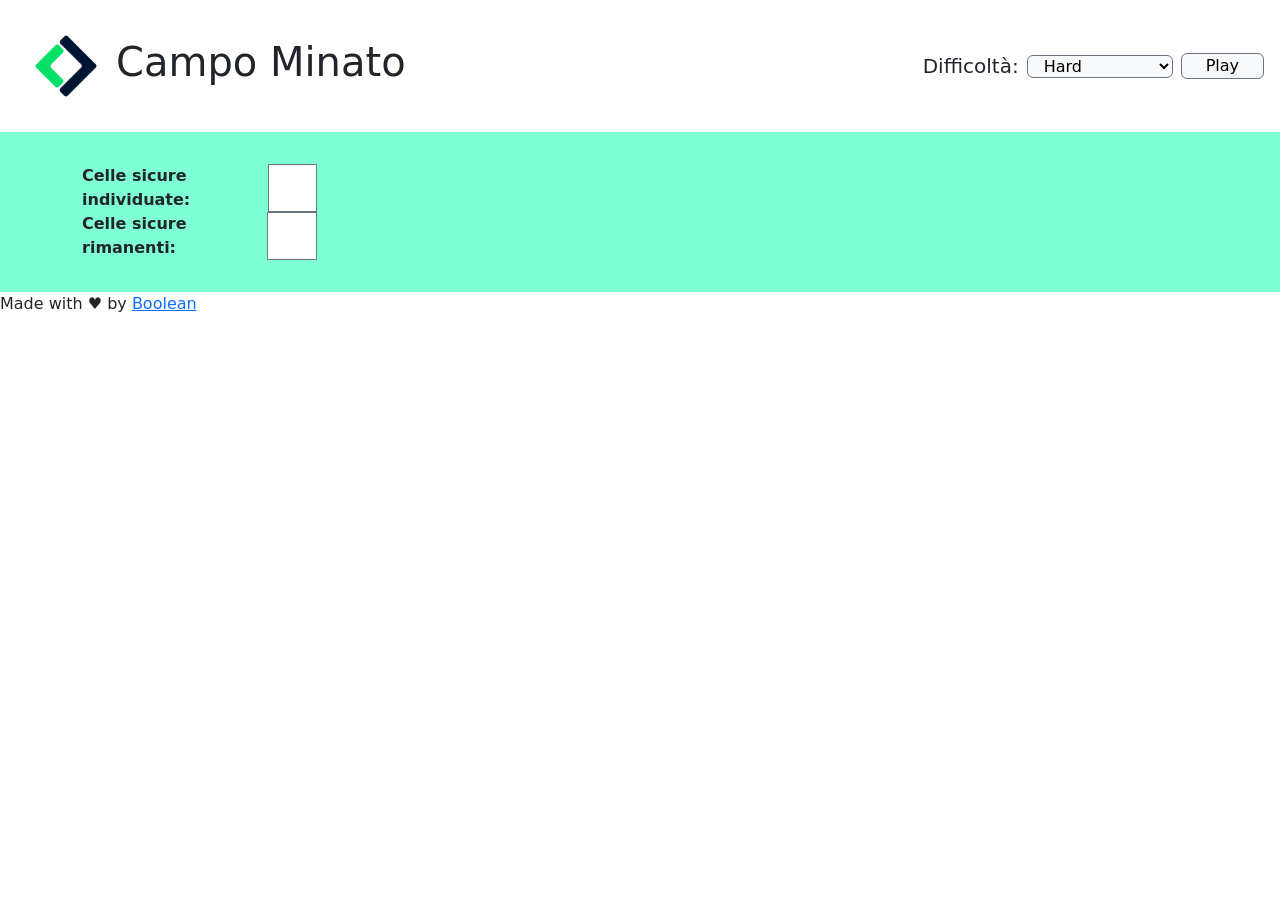
<file: index.html>
<!DOCTYPE html>
<html lang="en">
    <head>
        <meta charset="UTF-8">
        <meta http-equiv="X-UA-Compatible" content="IE=edge">
        <meta name="viewport" content="width=device-width, initial-scale=1.0">
        <!-- font-awesome -->
        <link rel="stylesheet" href="https://cdnjs.cloudflare.com/ajax/libs/font-awesome/6.2.1/css/all.min.css" integrity="sha512-MV7K8+y+gLIBoVD59lQIYicR65iaqukzvf/nwasF0nqhPay5w/9lJmVM2hMDcnK1OnMGCdVK+iQrJ7lzPJQd1w==" crossorigin="anonymous" referrerpolicy="no-referrer" />
        <!-- my style css -->
        <link rel="stylesheet" href="./assets/css/style.css">
        <link rel="stylesheet" href="./assets/css/debug.css">
        <!-- bootstrap css -->
        <link href="https://cdn.jsdelivr.net/npm/bootstrap@5.2.3/dist/css/bootstrap.min.css" rel="stylesheet" integrity="sha384-rbsA2VBKQhggwzxH7pPCaAqO46MgnOM80zW1RWuH61DGLwZJEdK2Kadq2F9CUG65" crossorigin="anonymous">
        <title>Campominato</title>
    </head>
    <body class="">

        <header id="app_header">
            <nav class="navbar bg-white jc-sb p-3">
                <div class="d-flex align-items-center">
                    <img src="./assets/img/mobile-logo.png" alt="" height="100">
                    <h1 class="">Campo Minato</h1>
                </div>
                <!-- ./container-fluid -->

                <div class="d-flex align-items-center gap-2 fs-5">
                    <label for="difficulty" class="">Difficoltà:</label>
                    <select id="difficulty" class="text-start btn btn-light border border-secondary pe-5 py-0">
                        <option value="10">Hard</option>
                        <option value="9">Medium</option>
                        <option value="7">Easy</option>
                    </select>
                    <button id="btn_play" type="click" class="btn btn-light border border-secondary px-4 py-0">Play</button>
                </div>

            </nav>
            <!-- ./navbar -->
        </header>
        <!-- /#app_header -->

        <main id="app_main">
            <div class="container py-3">
                <div class="ms_info py-3">
                    <div class="d-flex gap-1 justify-content-between" style="width: 235px;">
                        <div class="fw-bold">Celle sicure individuate:</div>
                        <div id="count_clicked_cells" class="border border-secondary bg-white px-3" style="width:52px;"></div>
                    </div>
                    <div class="d-flex gap-1 justify-content-between" style="width: 235px;">
                        <div class="fw-bold">Celle sicure rimanenti:</div>
                        <div id="count_missing_cells" class="border border-secondary bg-white px-3" style="width:52px;"></div>
                    </div>
                </div>
                <!-- /.ms_info -->


                <div class="row">

                </div>
                <!-- /.row -->
                <h1 class="endgame win">
                </h1>
            </div>
            <!-- /.container -->
        </main>
        <!-- /#app_main -->

        <footer id="app_footer">
            <p>Made with &hearts; by <a href="#">Boolean</a></p>
        </footer>
        <!-- /#app_footer -->

        <!-- javascript -->
        <script src="./assets/js/main.js"></script>
        <!-- Bootstrap javascript -->
        <script src="https://cdn.jsdelivr.net/npm/bootstrap@5.2.3/dist/js/bootstrap.bundle.min.js" integrity="sha384-kenU1KFdBIe4zVF0s0G1M5b4hcpxyD9F7jL+jjXkk+Q2h455rYXK/7HAuoJl+0I4" crossorigin="anonymous"></script>
    </body>
</html>
</file>
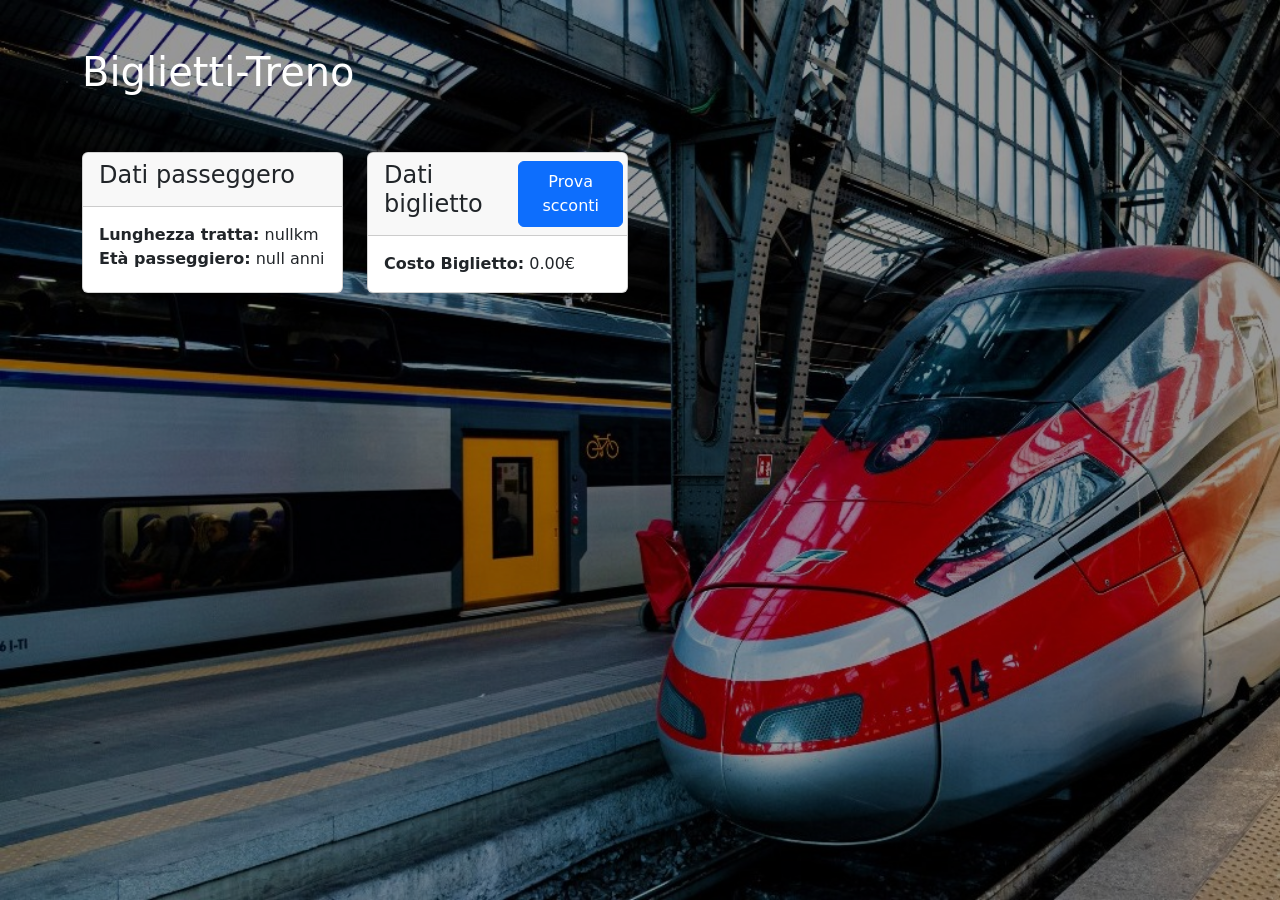
<file: 01-biglietto-treno/index.html>
<!DOCTYPE html>
<html lang="en">
    <head>
        <meta charset="UTF-8">
        <meta http-equiv="X-UA-Compatible" content="IE=edge">
        <meta name="viewport" content="width=device-width, initial-scale=1.0">
        <!-- bootstrap css -->
        <link href="https://cdn.jsdelivr.net/npm/bootstrap@5.2.3/dist/css/bootstrap.min.css" rel="stylesheet" integrity="sha384-rbsA2VBKQhggwzxH7pPCaAqO46MgnOM80zW1RWuH61DGLwZJEdK2Kadq2F9CUG65" crossorigin="anonymous">
        <link rel="stylesheet" href="./assets/css/style.css">
        <title>Biglietti-Treno</title>
    </head>
    <body>
        <div class="layover">
            <div class="container">
                <h1 class="text-white py-5">Biglietti-Treno</h1>
                <div class="row">
                    <div class="col-3">
                        <div class="card h-100">
                            <div class="card-header">
                                <h4>Dati passeggero</h4>
                            </div>
                            <!-- /.card-header -->

                            <div class="card-body">
                                <div class="km">
                                    <span class="fw-bold">Lunghezza tratta:</span>
                                    <span id="kmSet_box"></span>
                                </div>
                                <!-- /.km -->

                                <div class="age">
                                    <span class="fw-bold">Età passeggiero:</span>
                                    <span id="ageUser_box"></span>
                                </div>
                            </div>
                            <!-- /.card-body -->
                        </div>
                        <!-- /.card -->
                    </div>
                    <!-- /.col-3 -->

                    <div class="col-3">
                        <div class="card h-100">
                            <div class="card-header">
                                <div class="row">
                                    <h4 class="col-7">Dati biglietto</h4>
                                    <button class="btn btn-primary col-5" type="button" data-bs-toggle="collapse" data-bs-target="#collapseDiscount" aria-expanded="false" aria-controls="collapseDiscount">
                                        Prova scconti
                                    </button>
                                    <!-- /.button (collapseDiscount) -->
                                </div>
                                <!-- /.row -->
                            </div>
                            <!-- /.card-header -->

                            <div class="card-body">
                                <div class="ticket_bill">
                                    <span class="fw-bold">Costo Biglietto:</span>
                                    <span id="ticketBill_box"></span>
                                </div>
                                <!-- /.ticket_bill -->

                                <div class="collapse" id="collapseDiscount">
                                    <div id="discount_type" class="fw-bold text-danger"></div>
                                    <span class="fw-bold">Biglietto scontato:</span>
                                    <span id="ticketBill_discount_box"></span>
                                </div>
                                <!-- /#collapseDiscount -->

                            </div>
                            <!-- /.card-body -->
                        </div>
                        <!-- /.card -->
                    </div>
                    <!-- /.col-3 -->

                </div>
                <!-- /.row -->

                <!-- /.age -->

            </div>
            <!-- /.container -->
        </div>
        <!-- /.layover -->


        <!-- javascript -->
        <script src="./assets/js/main.js"></script>
        <!-- Bootstrap javascript -->
        <script src="https://cdn.jsdelivr.net/npm/bootstrap@5.2.3/dist/js/bootstrap.bundle.min.js" integrity="sha384-kenU1KFdBIe4zVF0s0G1M5b4hcpxyD9F7jL+jjXkk+Q2h455rYXK/7HAuoJl+0I4" crossorigin="anonymous"></script>
    </body>
</html>
</file>
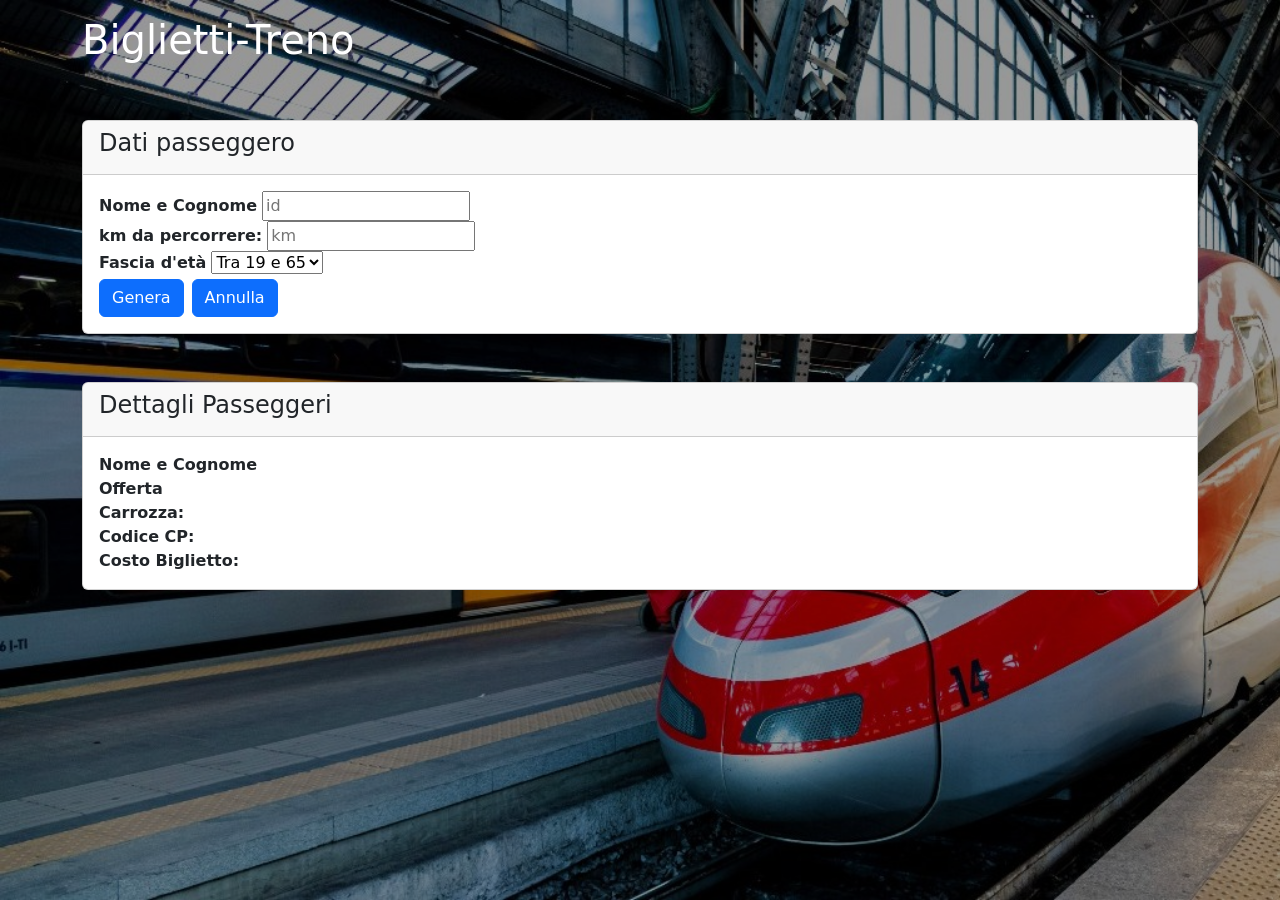
<file: 02-biglietto-treno-form/index.html>
<!DOCTYPE html>
<html lang="en">
    <head>
        <meta charset="UTF-8">
        <meta http-equiv="X-UA-Compatible" content="IE=edge">
        <meta name="viewport" content="width=device-width, initial-scale=1.0">
        <!-- bootstrap css -->
        <link href="https://cdn.jsdelivr.net/npm/bootstrap@5.2.3/dist/css/bootstrap.min.css" rel="stylesheet" integrity="sha384-rbsA2VBKQhggwzxH7pPCaAqO46MgnOM80zW1RWuH61DGLwZJEdK2Kadq2F9CUG65" crossorigin="anonymous">
        <link rel="stylesheet" href="./assets/css/style.css">
        <title>Biglietti-Treno</title>
    </head>
    <body>
        <div class="layover">
            <div class="container">
                <h1 class="text-white pt-3">Biglietti-Treno</h1>
                <div class="row">
                    <div class="col-12">
                        <div class="card mt-5">
                            <div class="card-header">
                                <h4>Dati passeggero</h4>
                            </div>
                            <!-- /.card-header -->

                            <div class="card-body">
                                <form action="">
                                    <div class="id_user">
                                        <span class="fw-bold">Nome e Cognome</span>
                                        <input id="id_input" type="text" placeholder="id">
                                    </div>
                                    <!-- /.id_user -->

                                    <div class="km">
                                        <span class="fw-bold">km da percorrere:</span>
                                        <input id="km_input" type="text" placeholder="km">
                                    </div>
                                    <!-- /.km -->

                                    <div class="age">
                                        <label for="age_select" class="fw-bold">Fascia d'età</label>
                                        <select id="age_select">
                                            <option value="19">Tra 19 e 65</option>
                                            <option value="8">Under 18</option>
                                            <option value="65">Over 65</option>
                                        </select>
                                    </div>

                                    <div class="buttons row row-cols-auto gx-2 mt-1">
                                        <div class="col">
                                            <button id="generate" class="btn btn-primary" type="button">
                                                Genera
                                            </button>
                                        </div>
                                        <!-- /.col -->

                                        <div class="col">
                                            <button id="cancel" class="btn btn-primary" type="button">
                                                Annulla
                                            </button>
                                        </div>
                                        <!-- /.col -->

                                    </div>
                                    <!-- /.buttons (row)-->
                                </form>
                            </div>
                            <!-- /.card-body -->
                        </div>
                        <!-- /.card -->
                    </div>
                    <!-- /.col-12 -->

                    <div class="col-12">
                        <div class="card mt-5">
                            <div class="card-header">
                                <h4 class="col-7">Dettagli Passeggeri</h4>
                            </div>
                            <!-- /.card-header -->

                            <div class="card-body">
                                <div class="id_user">
                                    <span class="fw-bold">Nome e Cognome</span>
                                    <span id="id_output"></span>
                                </div>
                                <!-- /.id_user -->

                                <div class="offer">
                                    <span class="fw-bold">Offerta</span>
                                    <span id="offer_box"></span>
                                </div>
                                <!-- /.id_user -->

                                <div class="carriage">
                                    <span class="fw-bold">Carrozza:</span>
                                    <span id="carriage_box"></span>
                                </div>
                                <!-- /.carriage -->

                                <div class="cp">
                                    <span class="fw-bold">Codice CP:</span>
                                    <span id="cp_box"></span>
                                </div>
                                <!-- /.cp -->

                                <div class="ticket">
                                    <span class="fw-bold">Costo Biglietto:</span>
                                    <span id="ticket_box"></span>
                                </div>
                                <!-- /.ticket -->

                            </div>
                            <!-- /.card-body -->
                        </div>
                        <!-- /.card -->
                    </div>
                    <!-- /.col-3 -->

                </div>
                <!-- /.row -->

                <!-- /.age -->

            </div>
            <!-- /.container -->
        </div>
        <!-- /.layover -->


        <!-- javascript -->
        <script src="./assets/js/main.js"></script>
        <!-- Bootstrap javascript -->
        <script src="https://cdn.jsdelivr.net/npm/bootstrap@5.2.3/dist/js/bootstrap.bundle.min.js" integrity="sha384-kenU1KFdBIe4zVF0s0G1M5b4hcpxyD9F7jL+jjXkk+Q2h455rYXK/7HAuoJl+0I4" crossorigin="anonymous"></script>
    </body>
</html>
</file>
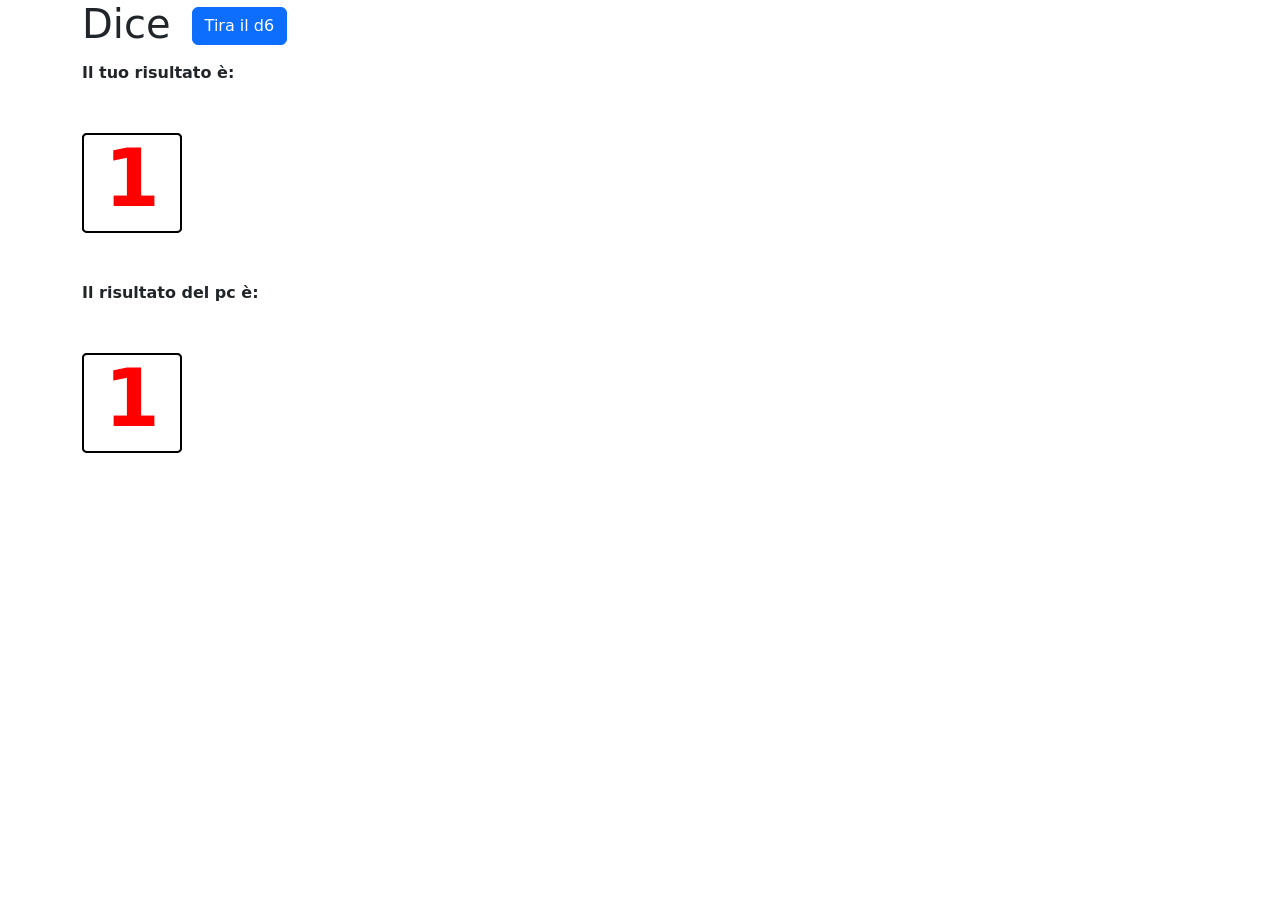
<file: 04-dice/index.html>
<!DOCTYPE html>
<html lang="en">
  <head>
    <meta charset="UTF-8">
    <meta http-equiv="X-UA-Compatible" content="IE=edge">
    <meta name="viewport" content="width=device-width, initial-scale=1.0">
    <!-- my style css -->
    <link rel="stylesheet" href="./assets/css/style.css">
    <!-- bootstrap css -->
    <link href="https://cdn.jsdelivr.net/npm/bootstrap@5.2.3/dist/css/bootstrap.min.css" rel="stylesheet" integrity="sha384-rbsA2VBKQhggwzxH7pPCaAqO46MgnOM80zW1RWuH61DGLwZJEdK2Kadq2F9CUG65" crossorigin="anonymous">
    <title>Dice</title>
  </head>
  <body class="">
    <div class="container">
      <h1 class="status mb-3 me-3 d-inline">Dice</h1>
      <button id="btn_roll" type="click" class="btn btn-primary d-inline mb-3">Tira il d6</button>

      <div>
        <span class="fw-bold">Il tuo risultato è: </span>
        <span class="my_dice_box"></span>
        <div id='my_dice' class="dice dice-one my-5">
          <div id="dice-one-side-one" class='side'>1</div>
          <div id="dice-one-side-two" class='side'>2</div>
          <div id="dice-one-side-three" class='side'>3</div>
          <div id="dice-one-side-four" class='side'>4</div>
          <div id="dice-one-side-five" class='side'>5</div>
          <div id="dice-one-side-six" class='side'>6</div>
        </div>
      </div>

      <div>
        <span class="fw-bold">Il risultato del pc è: </span>
        <span class="ai_dice_box"></span>
        <div id='ai_dice' class="dice dice-two my-5">
          <div id="dice-one-side-one" class='side'>1</div>
          <div id="dice-one-side-two" class='side'>2</div>
          <div id="dice-one-side-three" class='side'>3</div>
          <div id="dice-one-side-four" class='side'>4</div>
          <div id="dice-one-side-five" class='side'>5</div>
          <div id="dice-one-side-six" class='side'>6</div>
        </div>
      </div>
      <div id="winner"></div>






    </div>
    <!-- /.container -->






    <!-- javascript -->
    <script src="./assets/js/main.js"></script>
    <!-- Bootstrap javascript -->
    <script src="https://cdn.jsdelivr.net/npm/bootstrap@5.2.3/dist/js/bootstrap.bundle.min.js" integrity="sha384-kenU1KFdBIe4zVF0s0G1M5b4hcpxyD9F7jL+jjXkk+Q2h455rYXK/7HAuoJl+0I4" crossorigin="anonymous"></script>
  </body>
</html>
</file>
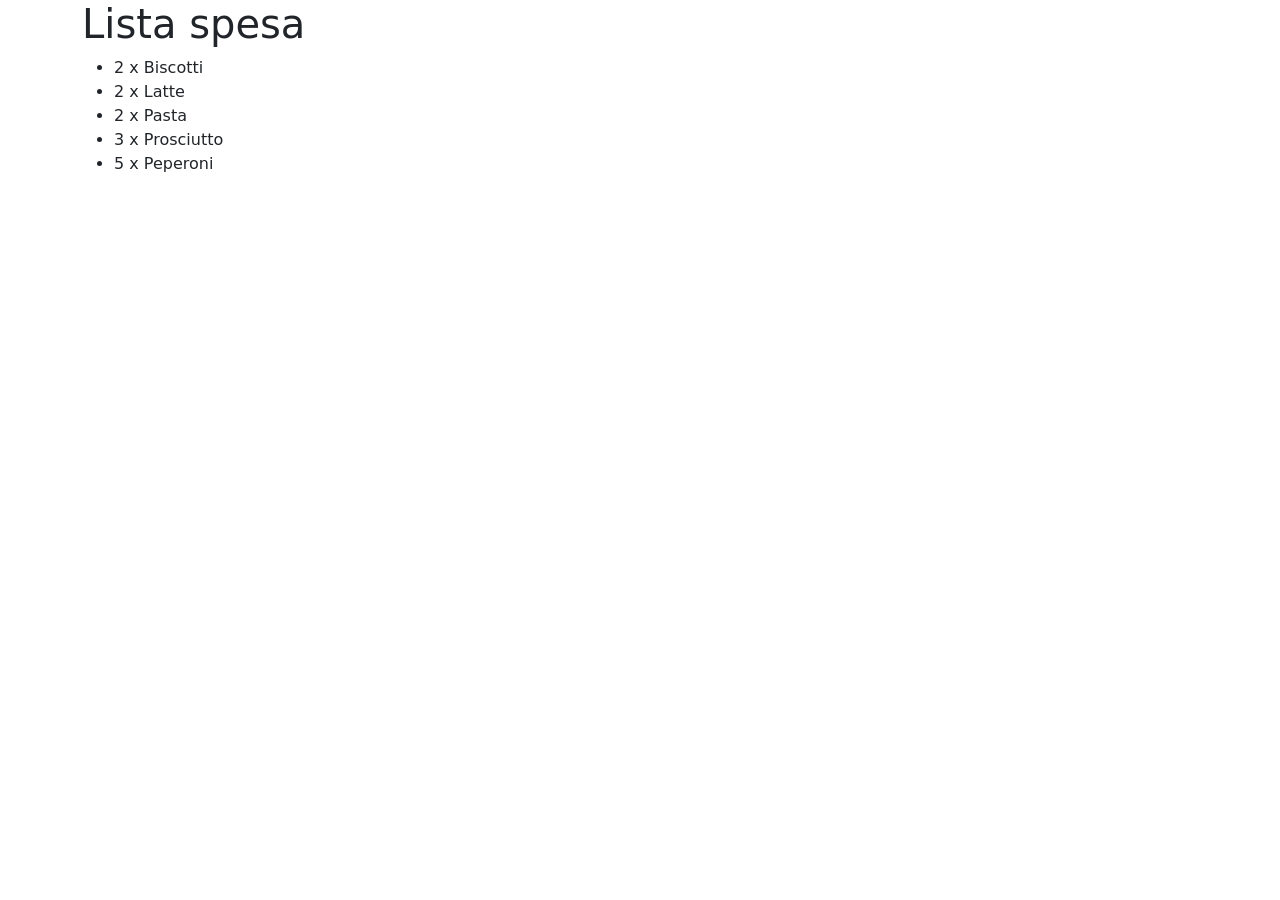
<file: 06-lista-spesa/index.html>
<!DOCTYPE html>
<html lang="en">
    <head>
        <meta charset="UTF-8">
        <meta http-equiv="X-UA-Compatible" content="IE=edge">
        <meta name="viewport" content="width=device-width, initial-scale=1.0">
        <!-- font-awesome -->
        <link rel="stylesheet" href="https://cdnjs.cloudflare.com/ajax/libs/font-awesome/6.2.1/css/all.min.css" integrity="sha512-MV7K8+y+gLIBoVD59lQIYicR65iaqukzvf/nwasF0nqhPay5w/9lJmVM2hMDcnK1OnMGCdVK+iQrJ7lzPJQd1w==" crossorigin="anonymous" referrerpolicy="no-referrer" />
        <!-- my style css -->
        <link rel="stylesheet" href="./assets/css/style.css">
        <!-- bootstrap css -->
        <link href="https://cdn.jsdelivr.net/npm/bootstrap@5.2.3/dist/css/bootstrap.min.css" rel="stylesheet" integrity="sha384-rbsA2VBKQhggwzxH7pPCaAqO46MgnOM80zW1RWuH61DGLwZJEdK2Kadq2F9CUG65" crossorigin="anonymous">
        <title>Lista-spesa</title>
    </head>
    <body>
        <div class="container">
            <h1>Lista spesa</h1>

            <ul class="shop_list">

            </ul>

        </div>
        <!-- /.container -->

        <!-- javascript -->
        <script src="./assets/js/main.js"></script>
        <!-- Bootstrap javascript -->
        <script src="https://cdn.jsdelivr.net/npm/bootstrap@5.2.3/dist/js/bootstrap.bundle.min.js" integrity="sha384-kenU1KFdBIe4zVF0s0G1M5b4hcpxyD9F7jL+jjXkk+Q2h455rYXK/7HAuoJl+0I4" crossorigin="anonymous"></script>
    </body>
</html>
</file>
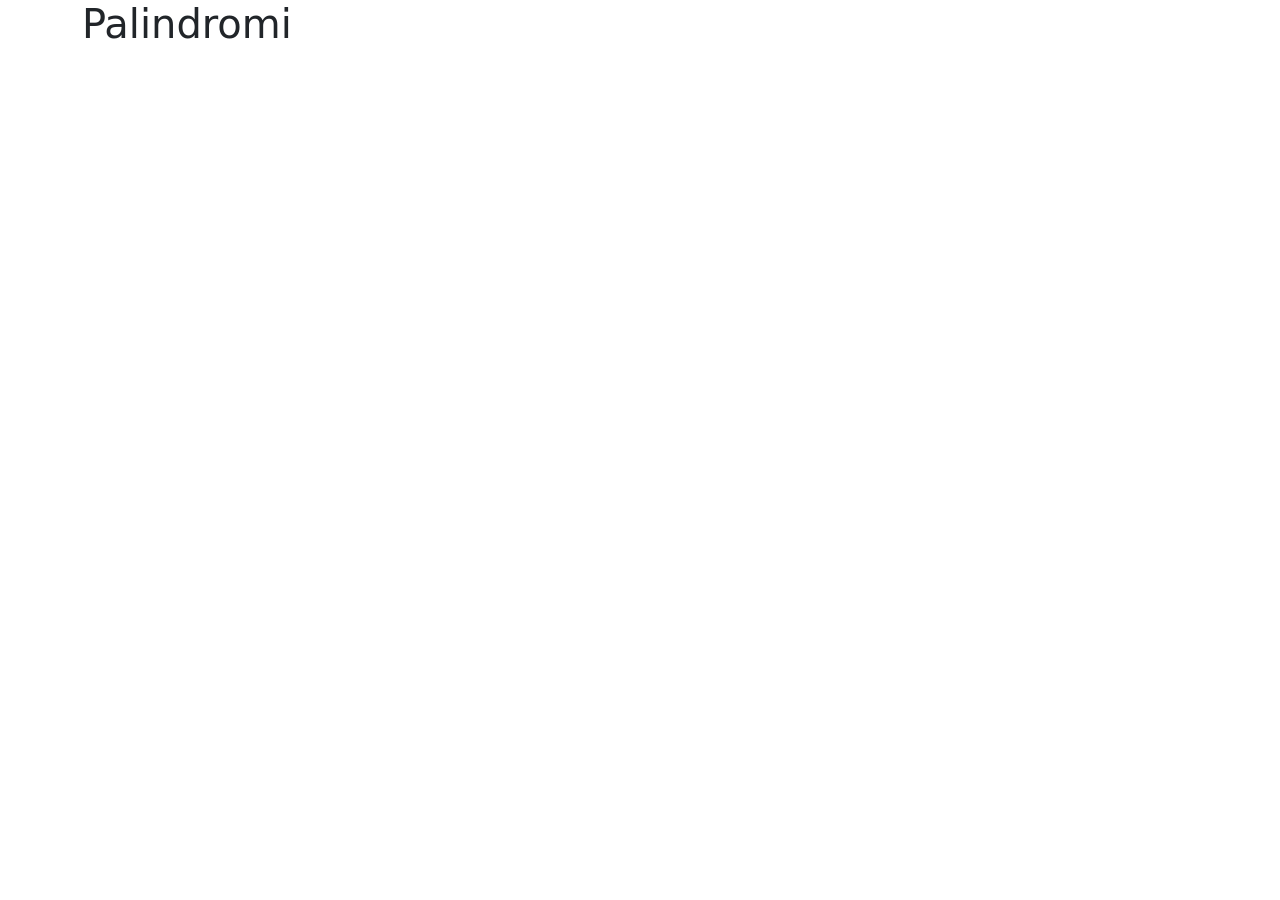
<file: 08-pali/index.html>
<!DOCTYPE html>
<html lang="en">
    <head>
        <meta charset="UTF-8">
        <meta http-equiv="X-UA-Compatible" content="IE=edge">
        <meta name="viewport" content="width=device-width, initial-scale=1.0">
        <!-- font-awesome -->
        <link rel="stylesheet" href="https://cdnjs.cloudflare.com/ajax/libs/font-awesome/6.2.1/css/all.min.css" integrity="sha512-MV7K8+y+gLIBoVD59lQIYicR65iaqukzvf/nwasF0nqhPay5w/9lJmVM2hMDcnK1OnMGCdVK+iQrJ7lzPJQd1w==" crossorigin="anonymous" referrerpolicy="no-referrer" />
        <!-- my style css -->
        <link rel="stylesheet" href="./assets/css/style.css">
        <!-- bootstrap css -->
        <link href="https://cdn.jsdelivr.net/npm/bootstrap@5.2.3/dist/css/bootstrap.min.css" rel="stylesheet" integrity="sha384-rbsA2VBKQhggwzxH7pPCaAqO46MgnOM80zW1RWuH61DGLwZJEdK2Kadq2F9CUG65" crossorigin="anonymous">
        <title>Palindromi</title>
    </head>
    <body>
        <div class="container">
            <h1>Palindromi</h1>


        </div>
        <!-- /.container -->

        <!-- javascript -->
        <script src="./assets/js/main.js"></script>
        <!-- Bootstrap javascript -->
        <script src="https://cdn.jsdelivr.net/npm/bootstrap@5.2.3/dist/js/bootstrap.bundle.min.js" integrity="sha384-kenU1KFdBIe4zVF0s0G1M5b4hcpxyD9F7jL+jjXkk+Q2h455rYXK/7HAuoJl+0I4" crossorigin="anonymous"></script>
    </body>
</html>
</file>
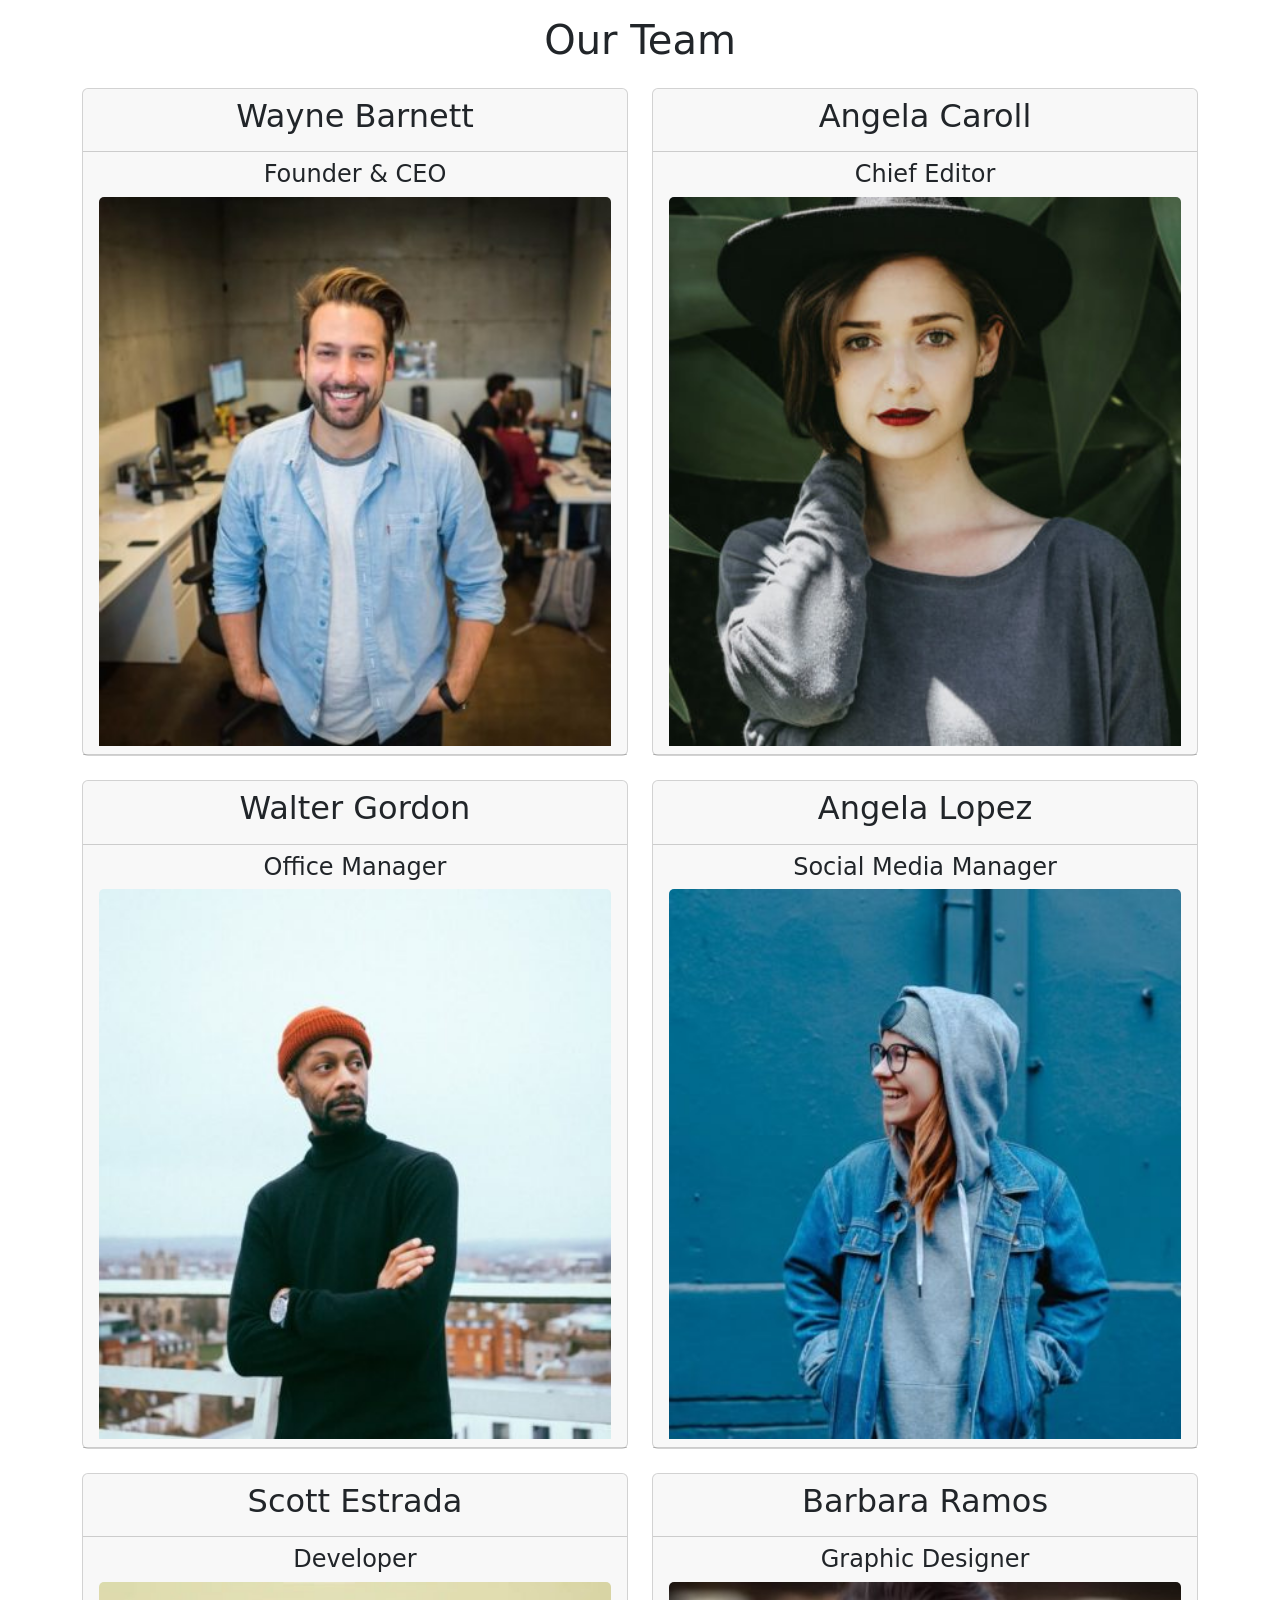
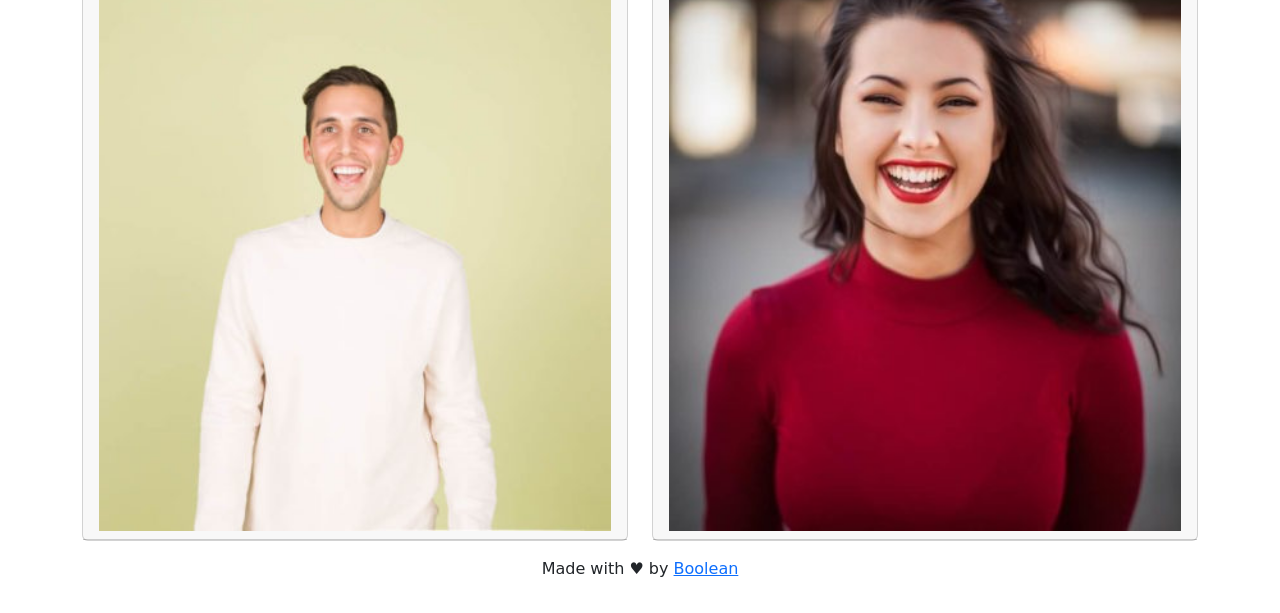
<file: 09-our-team/index.html>
<!DOCTYPE html>
<html lang="en">
    <head>
        <meta charset="UTF-8">
        <meta http-equiv="X-UA-Compatible" content="IE=edge">
        <meta name="viewport" content="width=device-width, initial-scale=1.0">
        <!-- font-awesome -->
        <link rel="stylesheet" href="https://cdnjs.cloudflare.com/ajax/libs/font-awesome/6.2.1/css/all.min.css" integrity="sha512-MV7K8+y+gLIBoVD59lQIYicR65iaqukzvf/nwasF0nqhPay5w/9lJmVM2hMDcnK1OnMGCdVK+iQrJ7lzPJQd1w==" crossorigin="anonymous" referrerpolicy="no-referrer" />
        <!-- my style css -->
        <link rel="stylesheet" href="./assets/css/style.css">
        <!-- bootstrap css -->
        <link href="https://cdn.jsdelivr.net/npm/bootstrap@5.2.3/dist/css/bootstrap.min.css" rel="stylesheet" integrity="sha384-rbsA2VBKQhggwzxH7pPCaAqO46MgnOM80zW1RWuH61DGLwZJEdK2Kadq2F9CUG65" crossorigin="anonymous">
        <title>Our-Team</title>
    </head>
    <body class="">
        <header id="app_header" class="p-3 text-center">
            <h1>Our Team</h1>
        </header>
        <!-- /#app_header -->

        <main id="app_main">
            <div class="container">
                <div class="row g-4">

                </div>
                <!-- /.row -->

            </div>
            <!-- /.container -->
        </main>
        <!-- /#app_main -->

        <footer id="app_footer" class="p-3 text-center">
            <p>Made with &hearts; by <a href="#">Boolean</a></p>
        </footer>
        <!-- /#app_footer -->

        <!-- javascript -->
        <script src="./assets/js/main.js"></script>
        <!-- Bootstrap javascript -->
        <script src="https://cdn.jsdelivr.net/npm/bootstrap@5.2.3/dist/js/bootstrap.bundle.min.js" integrity="sha384-kenU1KFdBIe4zVF0s0G1M5b4hcpxyD9F7jL+jjXkk+Q2h455rYXK/7HAuoJl+0I4" crossorigin="anonymous"></script>
    </body>
</html>
</file>
<file: assets/css/style.css>
:root {
    --cm_primary: #7FFFD4;
}

#app_main {
    background-color: var(--cm_primary);
    position: relative;
}

#app_main .ms_cell {
    border: 1px solid black;
    aspect-ratio: 1/1;
    color: white;
    font-size: 4rem;
    /* The following line are for center text     */
    text-align: center;
    display: flex;
    justify-content: center;
    align-content: center;
    flex-direction: column;
}

#app_main .ms_line_10 {
    width: calc(100%/10);
}

#app_main .ms_line_9 {
    width: calc(100%/9);
}

#app_main .ms_line_7 {
    width: calc(100%/7);
}

#app_main .ms_cell_bomb {
    display: block;
}

#app_main .endgame {
    display: none;
    position: absolute;
    top: 25%;
    left: 50%;
    transform: translate(-50%, -50%) scale(2);
    animation: goes_down 2s linear, pulse 4s 2s linear infinite;
    font-weight: bold;
}


@keyframes goes_down {
    0% {
        top: 0%;
    }

    100% {
        top: 25%;
    }
}

@keyframes pulse {
    0% {
        transform: translate(-50%, -50%) scale(2);
    }

    50% {
        transform: translate(-50%, -50%) scale(3);
    }

    100% {
        transform: translate(-50%, -50%) scale(2);
    }
}




.exploded {
    background-image: url("../img/explosion.gif");
    background-size: contain;
}
</file>
<file: assets/css/debug.css>
/* #region Debug ...........................*/
/* Il background-color lo metto in style.css */
.debug * {
    border: 1px dashed red;
}

/* #region Grid ............................ */
.debug .container {
    background-color: green;
    padding: 0.1rem;
}

.debug .row {
    background-color: yellow;
    padding: 0.1rem;
}

.debug [class^="col_"] {
    background-color: aqua;
    padding: 0.1rem;
}

/* #endregion Grid ......................... */
/* #region common ...........................*/
.debug header {
    padding: 1rem;
}

.debug main {
    padding: 1rem;
}

.debug section {
    padding: 1rem;
}

.debug footer {
    padding: 1rem;
}

/* #endregion common ....................... */
/* #endregion Debug ........................ */
</file>
<file: 01-biglietto-treno/assets/css/style.css>
body {
    background-image: url("../img/train-bg.jpg");
    background-size: cover;
}

.layover {
    background-color: rgb(0, 0, 0, 0.4);
    height: 100vh;
}
</file>
<file: 02-biglietto-treno-form/assets/css/style.css>
body {
    background-image: url("../img/train-bg.jpg");
    background-size: cover;
}

.layover {
    background-color: rgb(0, 0, 0, 0.4);
    height: 100vh;
}
</file>
<file: 04-dice/assets/css/style.css>
.debug * {
  border: 1px red dashed;
}

:root {
  --d_side2_rotate_x: 270deg;
  --d_side3_rotate_y: 90deg;
  --d_side4_rotate_y: 270deg;
  --d_side5_rotate_x: 90deg;
  --d_side6_rotate_y: 180deg;
}

.dice {
  width: 100px;
  height: 100px;
  transform-style: preserve-3d;
  transition: transform 1s;
}

.side {
  position: absolute;
  background-color: #ffF;
  border-radius: 5px;
  width: 100px;
  height: 100px;
  border: 2px solid #000000;
  text-align: center;
  color: red;
  font-size: 5rem;
  line-height: 110%;
  font-weight: 600;
}

/* #region Describe d6 in 3D ===================*/
.side:nth-child(1) {
  transform: translateZ(3rem);
}

.side:nth-child(2) {
  transform: rotateX(var(--d_side2_rotate_x)) translateZ(3rem);
}

.side:nth-child(3) {
  transform: rotateY(var(--d_side3_rotate_y)) translateZ(3rem);
}

.side:nth-child(4) {
  transform: rotateY(var(--d_side4_rotate_y)) translateZ(3rem);
}

.side:nth-child(5) {
  transform: rotateX(var(--d_side5_rotate_x)) translateZ(3rem);
}

.side:nth-child(6) {
  transform: rotateY(var(--d_side6_rotate_y)) translateZ(3rem);
}

/* #endregion Describe d6 in 3D ===================*/


.show-1 {
  transform: rotateX(0) rotateZ(360deg);
}

.show-2 {
  transform: rotateX(calc(-1 * var(--d_side2_rotate_x))) rotateZ(360deg);
}

.show-3 {
  transform: rotateY(calc(-1 * var(--d_side3_rotate_y))) rotateZ(360deg);
}

.show-4 {
  transform: rotateY(calc(-1 * var(--d_side4_rotate_y))) rotateZ(360deg);
}

.show-5 {
  transform: rotateX(calc(-1 * var(--d_side5_rotate_x))) rotateZ(360deg);
}

.show-6 {
  transform: rotateY(calc(-1 * var(--d_side6_rotate_y))) rotateZ(360deg);
}
</file>
<file: 06-lista-spesa/assets/css/style.css>
.debug * {
    border: red 1 dashed;
}
</file>
<file: 08-pali/assets/css/style.css>
.debug * {
    border: red 1 dashed;
}
</file>
<file: 09-our-team/assets/css/style.css>
.debug * {
    border: 1px dashed red;
}
</file>
